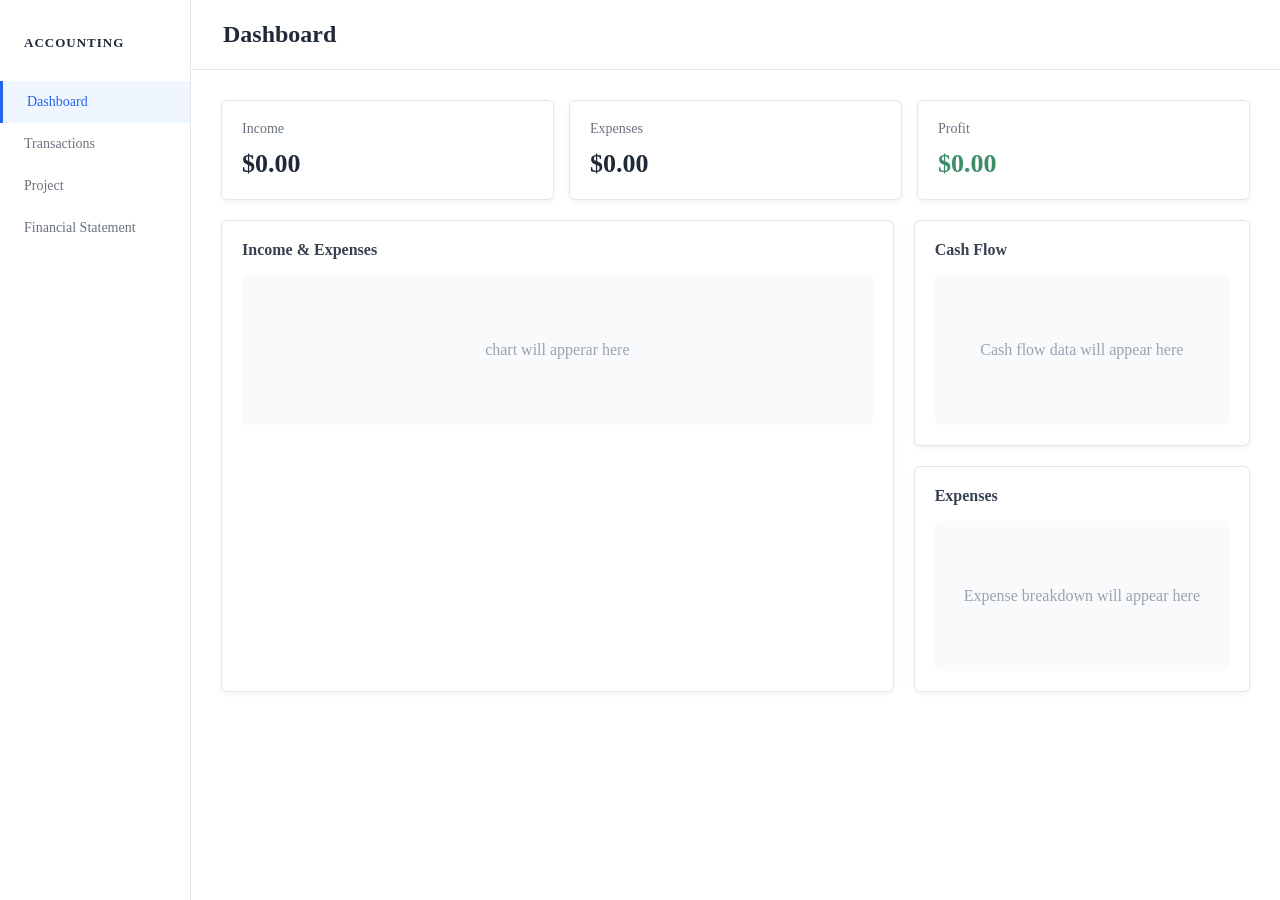
<file: index.html>
<!DOCTYPE html>
<html lang="en">
<head>
    <meta charset="UTF-8">
    <meta name="viewport" content="width=device-width, initial-scale=1.0">
    <title>Business Financial System</title>
    <link rel="stylesheet" href="style.css">
</head>
<body>

    <div class = "app-layout">
        <aside class = "sidebar">
            <h2>ACCOUNTING</h2>
            <nav>
                <a href="index.html" class="active">Dashboard</a>
                <a href="transactionform.html">Transactions</a>
                <a href="#">Project</a>
                <a href="#">Financial Statement</a>
            </nav>
        </aside>
        
        <div class="main-content">
            <header class="topbar">
                <h1>Dashboard</h1>
                <span class="user-icon"></span>
            </header>

            <main id="inputScreen">
                <section class="dashboard-content">
                    <div class="summarycards">
                        <div class="summarycard">
                            <p>Income</p>
                            <h2 id ="totalRevenue">$0.00</h2>
                        </div>
                        <div class="summarycard">
                            <p>Expenses</p>
                            <h2 id="totalExpenses">$0.00</h2>
                        </div>
                        <div class="summarycard">
                            <p>Profit</p>
                            <h2 id="netIncome">$0.00</h2>
                        </div>
                    </div>
                    <div class="dashboard-grid">
                        <div class="dashboardcard income-expenses-card">
                            <h3>Income & Expenses</h3>
                            <div class="chart-placeholder">
                                chart will apperar here
                            </div>
                        </div>
                        <div class="dashboardcard cash-flow-card">
                            <h3>Cash Flow</h3>
                            <div class="cash-flow-placeholder">
                                Cash flow data will appear here
                            </div>
                        </div>
                        <div class="dashboardcard expenses-card">
                            <h3>Expenses</h3>
                            <div class="expense-placeholder">
                                Expense breakdown will appear here
                            </div>
                        </div>
                    </div>
                </section>

            </main>
        </div>
    </div>

    <script src="script.js"></script>
</body>
</html>
</file>
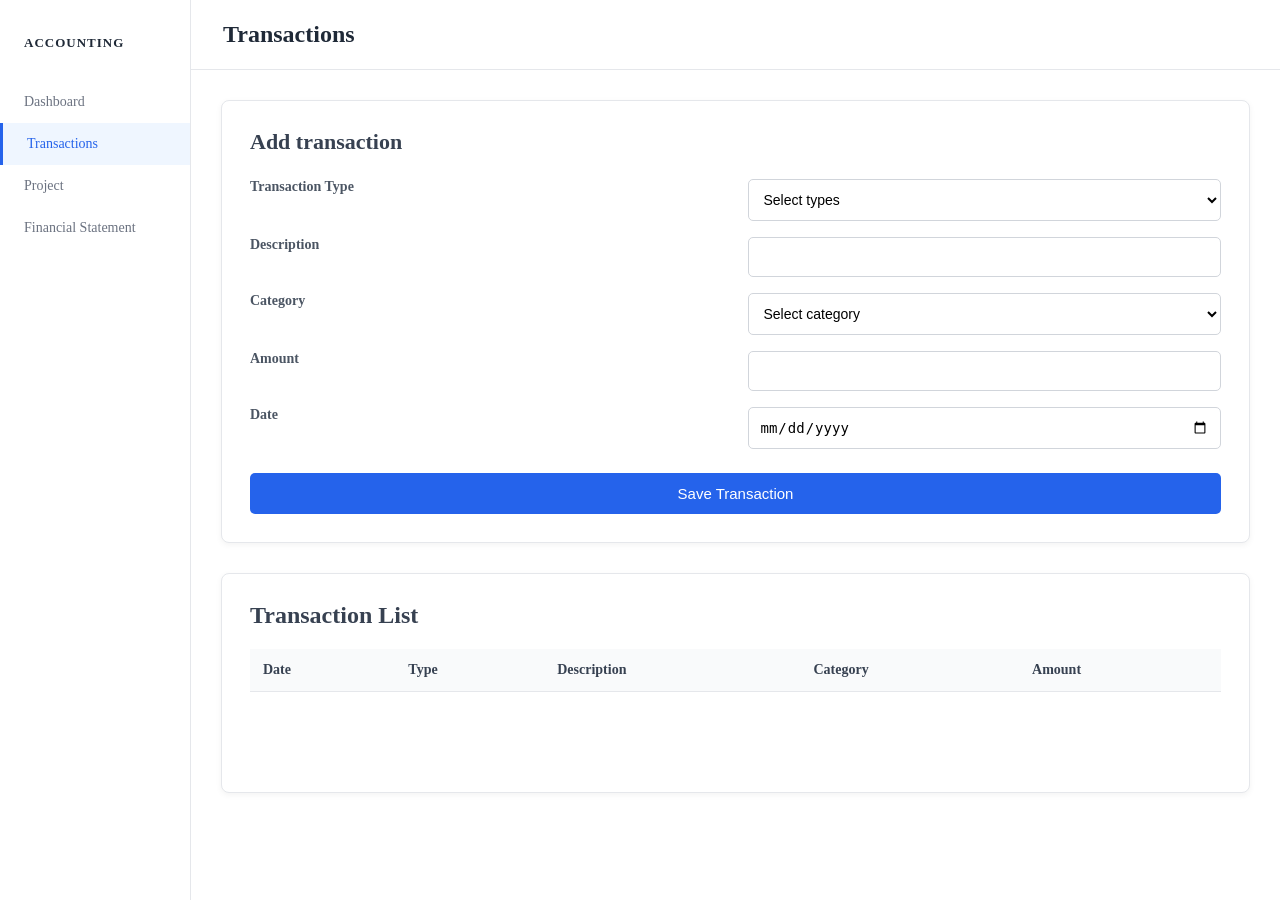
<file: transactionform.html>
<!DOCTYPE html>
<html lang="en">
<head>
    <meta charset="UTF-8">
    <meta name="viewport" content="width=device-width, initial-scale=1.0">
    <title>Business Financial System</title>
    <link rel="stylesheet" href="style.css">
</head>
<body>

    <div class = "app-layout">
        <aside class = "sidebar">
            <h2>ACCOUNTING</h2>
            <nav>
                <a href="index.html">Dashboard</a>
                <a href="transactionform.html" class="active">Transactions</a>
                <a href="#">Project</a>
                <a href="#">Financial Statement</a>
            </nav>
        </aside>
        
        <div class="main-content">
            <header class="topbar">
                <h1>Transactions</h1>
                <span class="user-icon"></span>
            </header>

            <main id="inputScreen">
                

            <section class="transaction-form-card">
                <h2>Add transaction</h2>
                <form id="transactionForm">
                    <label for="transactionType">Transaction Type</label>
                    <select id="transactionType" required>
                        <option value="">Select types</option>
                        <option value="Revenue">Income</option>
                        <option value="Expense">Expense</option>
                    </select>
                    <label for="description">Description</label>
                    <input
                        type="text" id="description" required>
                    <label for="category">Category</label>
                    <select id="category" required>
                        <option value="">Select category</option>
                        <option value="Services">Services</option>
                        <option value="Materials">Materials</option>
                        <option value="Labor">Labor</option>
                        <option value="Rent">Rent</option>
                        <option value="Marketing">Marketing</option>
                        <option value="Transportation">Transportation</option>
                        <option value="Other">Other</option>
                    </select>
                    <label for="amount">Amount</label>
                    <input 
                        type="number" id="amount" min="0" step="0.01" required>
                    <label for="date">Date</label>
                    <input 
                        type="date" id="date" required>
                    <button type="submit">Save Transaction</button>
                </form>
            </section>

            </main>
            <section class="dashboardcard transaction-list-card">
                <h2>Transaction List</h2>
                <table>
                    <thead>
                        <tr>
                            <th>Date</th>
                            <th>Type</th>
                            <th>Description</th>
                            <th>Category</th>
                            <th>Amount</th>
                        </tr>
                    </thead>
                    <tbody id="transactionTable"></tbody>
                </table>
            </section>
        </div>
    </div>

    <script src="script.js"></script>
</body>
</html>
</file>
<file: style.css>
:root {
    --thistle: #cdb4dbff;
    --pastel-petal: #ffc8ddff;
    --baby-pink: #ffafccff;
    --icy-blue: #bde0feff;
    --sky-blue: #a2d2ffff;
}



body {
    background-color: var(--dusty-mauve);
    margin: 0;
}

header {
    margin: 0;
    padding: 0;
}

.app-layout {
    display: flex;
    min-height: 100vh;
}

.sidebar {
    width: 190px;
    background-color: white;
    border-right: 1px solid #e5e7eb;
    padding: 24px 0;
}

.sidebar h2 {
    font-size: 13px;
    letter-spacing: 1px;
    color: #1f2937;
    padding: 0 24px;
    margin-bottom: 30px;
}

.sidebar nav {
    display: flex;
    flex-direction: column;
}

.sidebar a {
    text-decoration: none;
    color: #6b7280;
    padding: 13px 24px;
    font-size: 14px;
}

.sidebar a:hover,
.sidebar a.active {
    color: #2563eb;
    background-color: #eff6ff;
    border-left: 3px solid #2563eb;
}

.main-content {
    flex: 1;
    min-width: 0;
}

.topbar {
    width: 100%;
    height: 70px;
    box-sizing: border-box;
    background-color: white;
    border-bottom: 1px solid #e5e7eb;
    display: flex;
    align-items: center;
    justify-content: space-between;
    padding: 0 32px;
}

.topbar h1 {
    font-size: 24px;
    color: #1f2937;
}


.dashboard-content {
    padding: 30px;
}

.summarycards {
    width: 100%;
    box-sizing: border-box;
    display: grid;
    grid-template-columns: repeat(3, minmax(0, 1fr));
    gap: 15px;
}

.summarycard {
    min-width: 0;
    box-sizing: border-box;
    background-color: white;
    border: 1px solid #e5e7eb;
    border-radius: 6px;
    padding: 20px;
    box-shadow: 0 2px 5px rgba(0, 0, 0, 0.05);
}

.summarycard p {
    margin: 0 0 12px;
    color: #6b7280;
    font-size: 14px;
}

.summarycard h2 {
    margin: 0;
    color: #1f2937;
    font-size: 26px;
}

.summarycard h2.negative-profit {
    color: #d9534F;
}

.summarycard h2.positive-profit {
    color: #3c8d68;
}

.dashboard-grid {
    display: grid;
    grid-template-columns: 2fr 1fr;
    grid-template-rows: 1fr 1fr;
    gap: 20px;
    margin-top: 20px;
}

.dashboardcard {
    background-color: white;
    border: 1px solid #e5e7eb;
    border-radius: 6px;
    padding: 20px;
    min-height: 220px;
    box-sizing: border-box;
    box-shadow: 0 2px 5px rgba(0, 0, 0, 0.05);
}

.dashboardcard h3 {
    margin-top: 0;
    color: #374151;
    font-size: 16px;
}

.chart-placeholder,
.cash-flow-placeholder,
.expense-placeholder  {
    height: 150px;
    display: flex;
    justify-content: center;
    align-items: center;
    color: #9ca3af;
    background-color: #f9fafb;
    border-radius: 5px;
}

.income-expenses-card {
    grid-column: 1;
    grid-row: 1 / 3;
}

.cash-flow-card {
    grid-column: 2;
    grid-row: 1;
}

#inputScreen {
    width: 100%;
    max-width: none;
    margin: 0;
}

.transaction-form-card {
    margin: 30px;
    padding: 28px;
    background-color: white;
    border: 1px solid #e5e7eb;
    border-radius: 8px;
    box-shadow: 0 2px 6px rgba(0, 0, 0, 0.05);
}

.transaction-form-card h2 {
    margin-top: 0;
    margin-bottom: 24px;
    color: #374151;
    font-size: 22px;
}

#transactionForm {
    display: grid;
    grid-template-columns: 1fr 1fr;
    gap: 16px 24px;
}

#transactionForm label {
    color: #4b5563;
    font-size: 14px;
    font-weight: 600;
}

#transactionForm input,
#transactionForm select {
    width: 100%;
    box-sizing: border-box;
    padding: 11px;
    border: 1px solid #d1d5db;
    border-radius: 5px;
    font-size: 14px;
    background-color: white;
}

#transactionForm input:focus,
#transactionForm select:focus {
    outline: none;
    border-color: #2563eb;
    box-shadow: 0 0 0 2px rgba(37, 99, 235, 0.15);
}

#transactionForm button {
    grid-column: 1 / -1;
    margin-top: 8px;
    padding: 12px;
    border: none;
    border-radius: 5px;
    background-color: #2563eb;
    color: white;
    font-size: 15px;
    cursor: pointer;
}

#transactionForm button:hover {
    background-color: #1d4ed8;
}

.transaction-list-card {
    margin: 30px;
    padding: 28px;
    background-color: white;
    border: 1px solid #e5e7eb;
    border-radius: 8px;
    box-shadow: 0 2px 6px rgba(0, 0, 0, 0.05);
    overflow-x: auto;
}

.transaction-list-card h2 {
    margin-top: 0;
    color: #374151;
}

.transaction-list-card table {
    width: 100%;
    border-collapse: collapse;
}

.transaction-list-card th,
.transaction-list-card td {
    padding: 13px;
    border-bottom: 1px solid #e5e7eb;
    text-align: left;
}

.transaction-list-card th {
    background-color: #f9fafb;
    color: #374151;
    font-size: 14px;
}

.transaction-list-card td {
    color: #4b5563;
    font-size: 14px;
}
</file>
